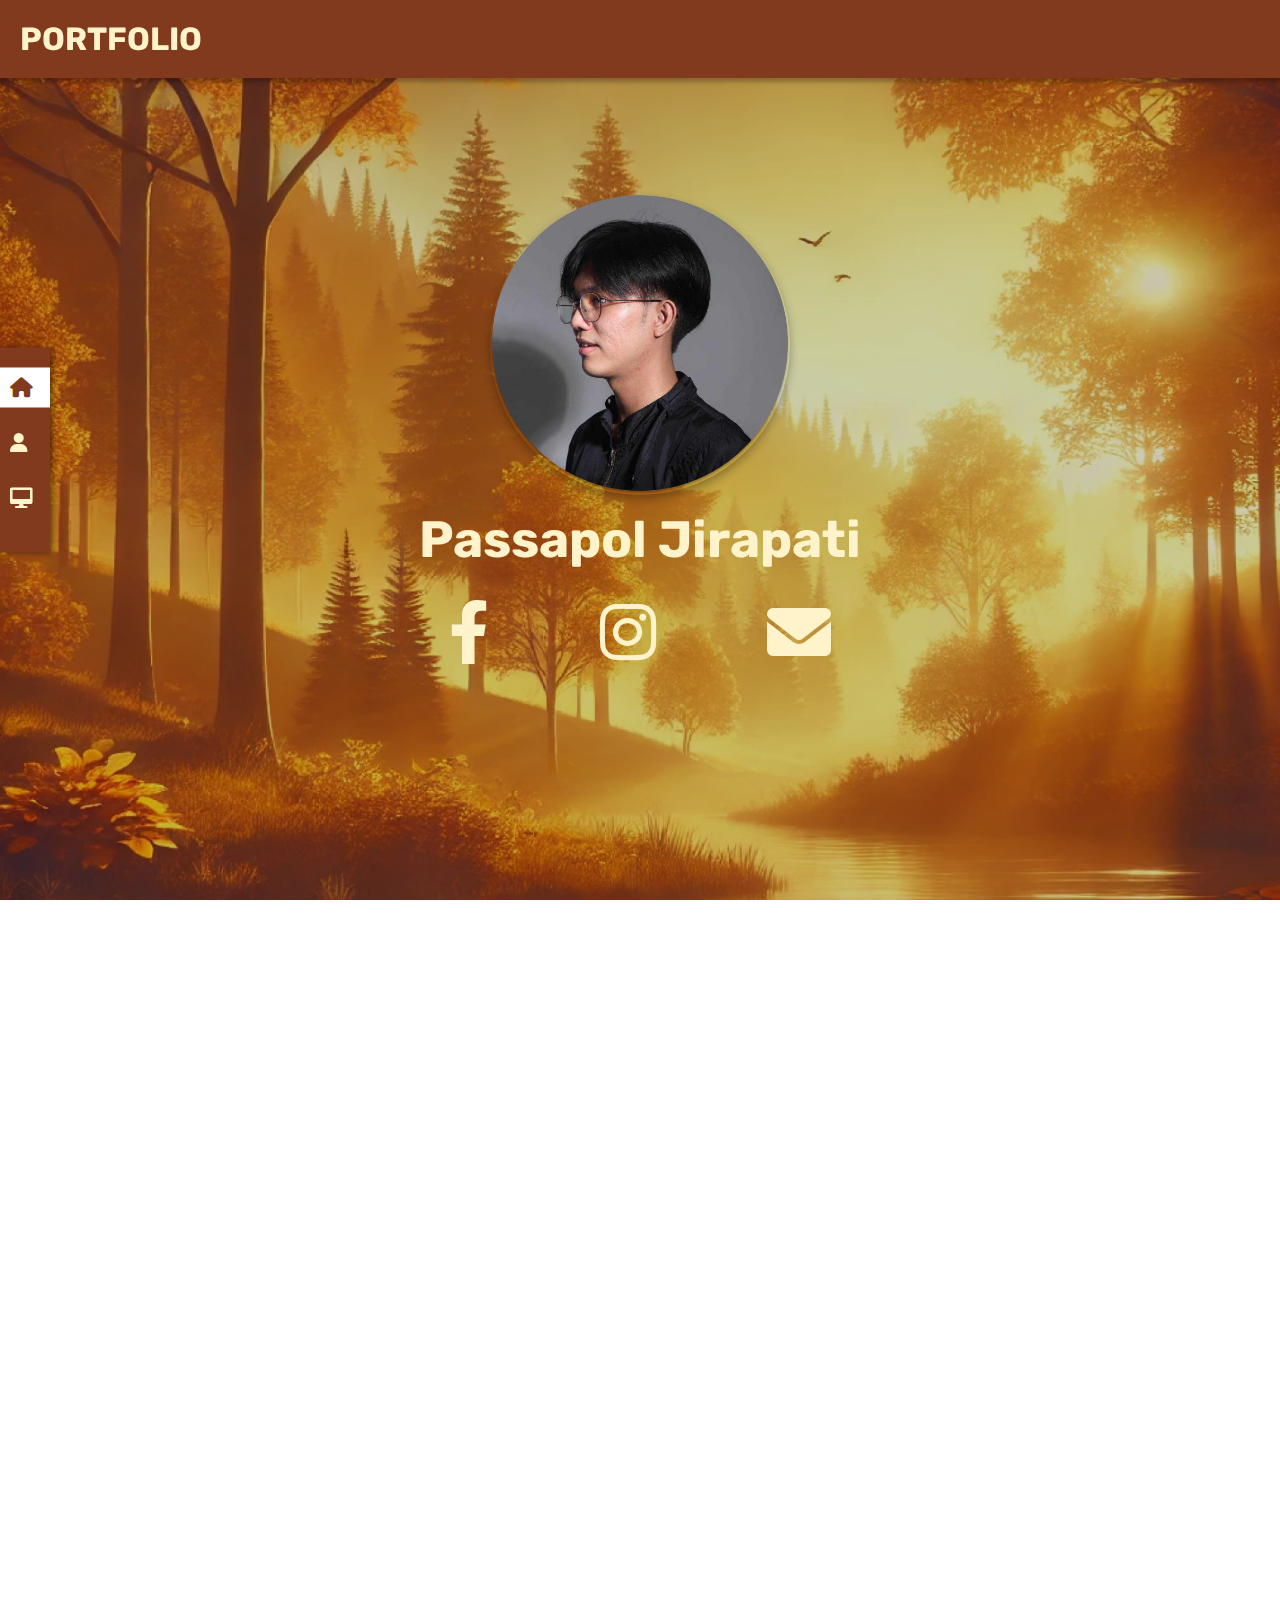
<file: index.html>
<!DOCTYPE html>
<html lang="th">
<head>
    <meta charset="UTF-8">
    <meta name="viewport" content="width=device-width, initial-scale=1.0">
    <title>Portfolio</title>
    <link rel="stylesheet" href="style.css">
    <link rel="preconnect" href="https://fonts.googleapis.com">
    <link rel="stylesheet" href="https://cdnjs.cloudflare.com/ajax/libs/font-awesome/6.0.0-beta3/css/all.min.css">
    <link rel="preconnect" href="https://fonts.gstatic.com" crossorigin>
    <link href="https://fonts.googleapis.com/css2?family=Rubik:ital,wght@0,300..900;1,300..900&display=swap" rel="stylesheet">
    <link rel="stylesheet" href="https://cdnjs.cloudflare.com/ajax/libs/font-awesome/6.0.0-beta3/css/all.min.css">
    <script src="script.js"></script>
</head>
<body>
    <div class="topbar">
        <h1>PORTFOLIO</h1>
    </div>
    <div class="sidebar">
        <ul>
            <li><a href="#home" class="active"><i class="fas fa-house"></i> <span>Home</span></a></li>
            <li><a href="#Profile"><i class="fas fa-user"></i> <span>Profile</span></a></li>
            <li><a href="#Skills"><i class="fas fa-desktop"></i> <span>Skills</span></a></li>
        </ul>
    </div>
    
    <div id="home" class="home">
        <img src="image/BG.png" alt="Home Image" class="full-img">
        <div class="profile-pic">
            <img src="image/profile.png" alt="Profile Picture">
            <p>Passapol Jirapati</p>
            <div class="social-icons">
                <a href="https://www.facebook.com/profile.php?id=100069402494997">
                    <i class="fa-brands fa-facebook-f"></i>
                </a>
                <a href="https://www.instagram.com/passapol_duck/">
                    <i class="fa-brands fa-instagram"></i>
                </a>
                <a href="mailto:apec.opal2547@gmail.com">
                    <i class="fa-solid fa-envelope"></i>
                </a>
            </div>
        </div>
    </div>
        <div id="Profile" class="Profile">
            <h1>About Me</h1>
            <p>Enjoys a variety of hobbies, including playing the guitar, playing video games, 
                swimming, reading comics, and studying about investing.
            </p>
            <div class="icon-container">
                <div class="icon">
                    <div class="circle-icon">
                        <i class="fa-brands fa-bitcoin"></i>
                    </div>
                    <p>NFT</p>
                </div>
                <div class="icon">
                    <div class="circle-icon">
                        <i class="fa-solid fa-money-bill-1-wave"></i>
                    </div>
                    <p>Mutual Fund</p>
                </div>
            </div>
        </div>
    </div>
    <div id="Skills" class="Skills">
        <h1>Skills</h1>
        <div class="skill">
            <p>HTML</p>
            <div class="percent-bar">
                <div class="percent-fill" style="width: 70%;">
                    <span class="percent-text">70%</span>
                </div>
            </div>
        </div>
        <div class="skill">
            <p>JavaScript</p>
            <div class="percent-bar">
                <div class="percent-fill" style="width: 60%;">
                    <span class="percent-text">60%</span>
                </div>
            </div>
        </div>
        <div class="skill">
            <p>CSS</p>
            <div class="percent-bar">
                <div class="percent-fill" style="width: 80%;">
                    <span class="percent-text">80%</span>
                </div>
            </div>
        </div>
        <div class="skill">
            <p>OBS Studio</p>
            <div class="percent-bar">
                <div class="percent-fill" style="width: 80%;">
                    <span class="percent-text">80%</span>
                </div>
            </div>
        </div>
        <div class="skill">
            <p>Unity</p>
            <div class="percent-bar">
                <div class="percent-fill" style="width: 70%;">
                    <span class="percent-text">70%</span>
                </div>
            </div>
        </div>
        <button id="openPopupBtn">Assignments</button>
    </div>
    <div id="popup" class="popup">
        <div class="popup-content">
          <a href="assignment3/recipe.html">Assignment3</a>
          <a href="assignment4/recipe.html">Assignment4</a>
          <a href="assignment5/index.html">Assignment5</a>
          <a href="assignment6/register.html">Assignment6</a>
          <a href="assignment7/index.html">Assignment7</a>
        </div>
    </div>
</body>
</html>
</file>
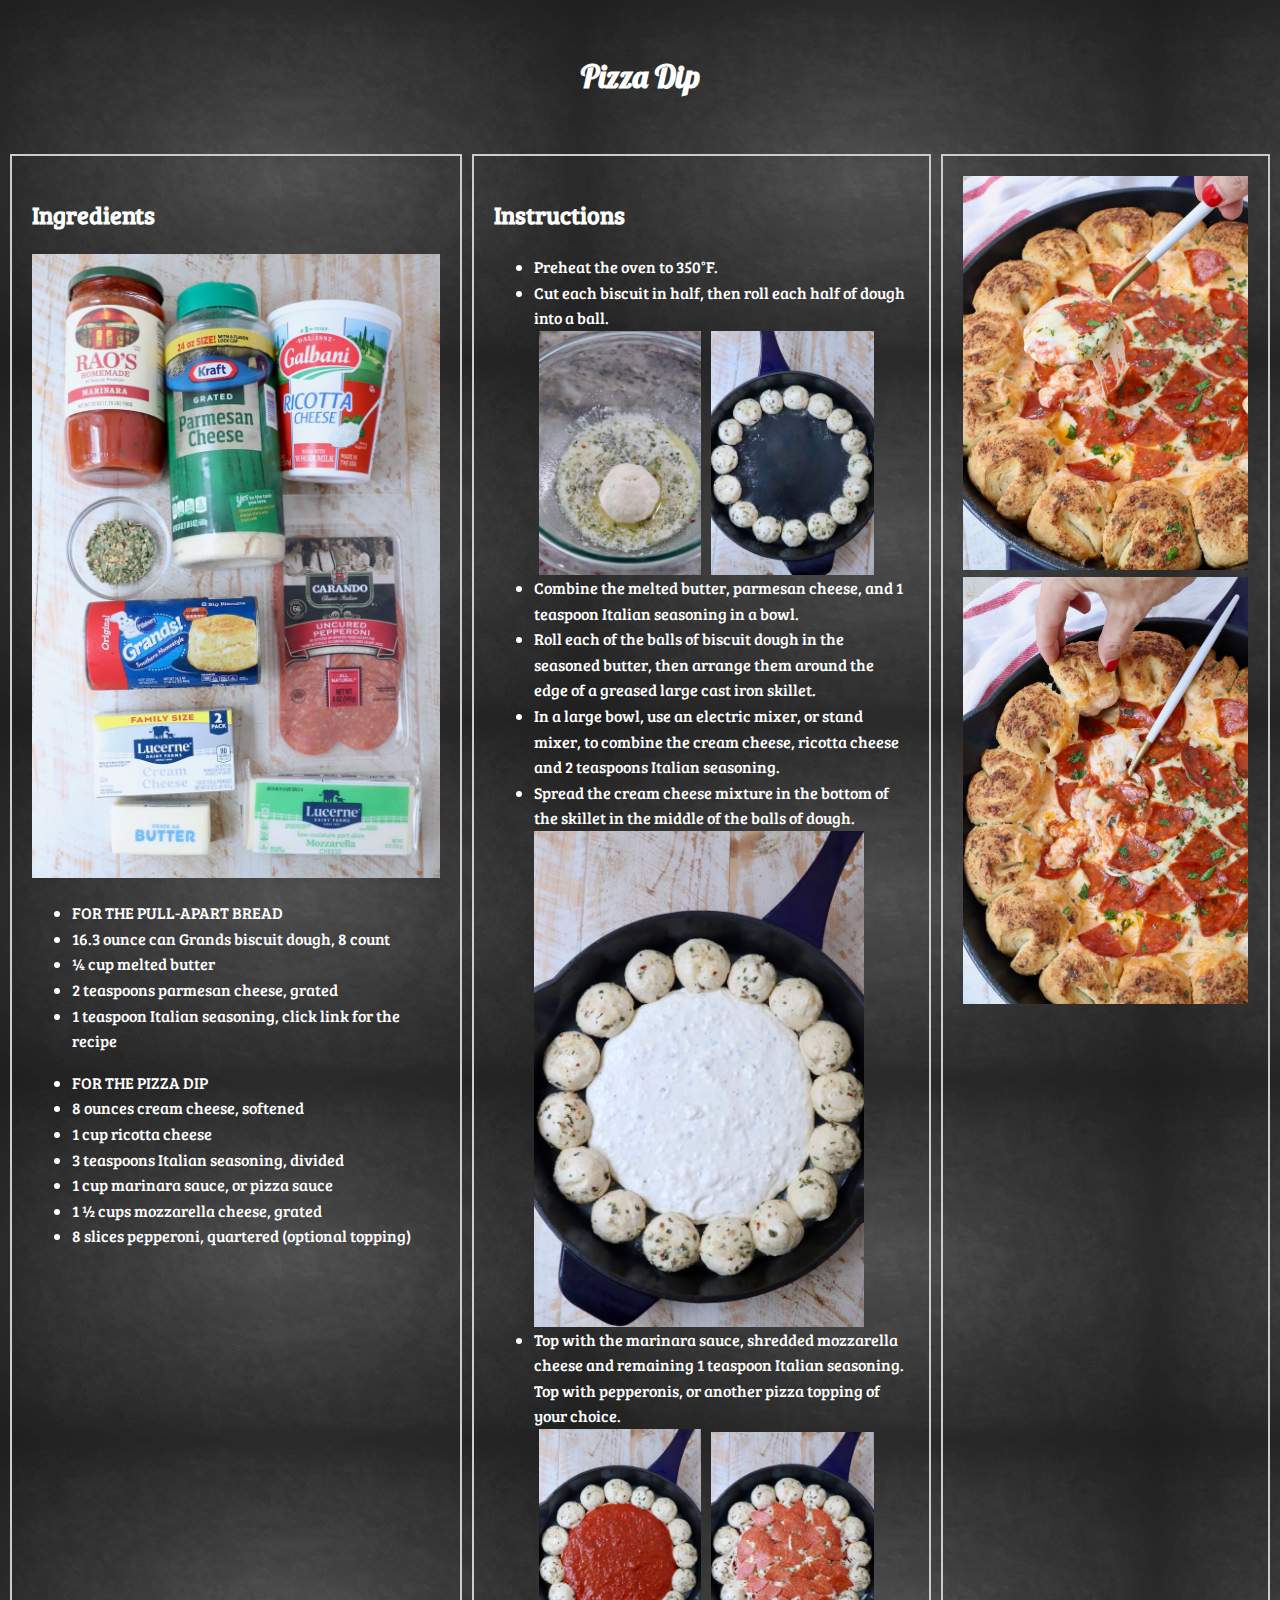
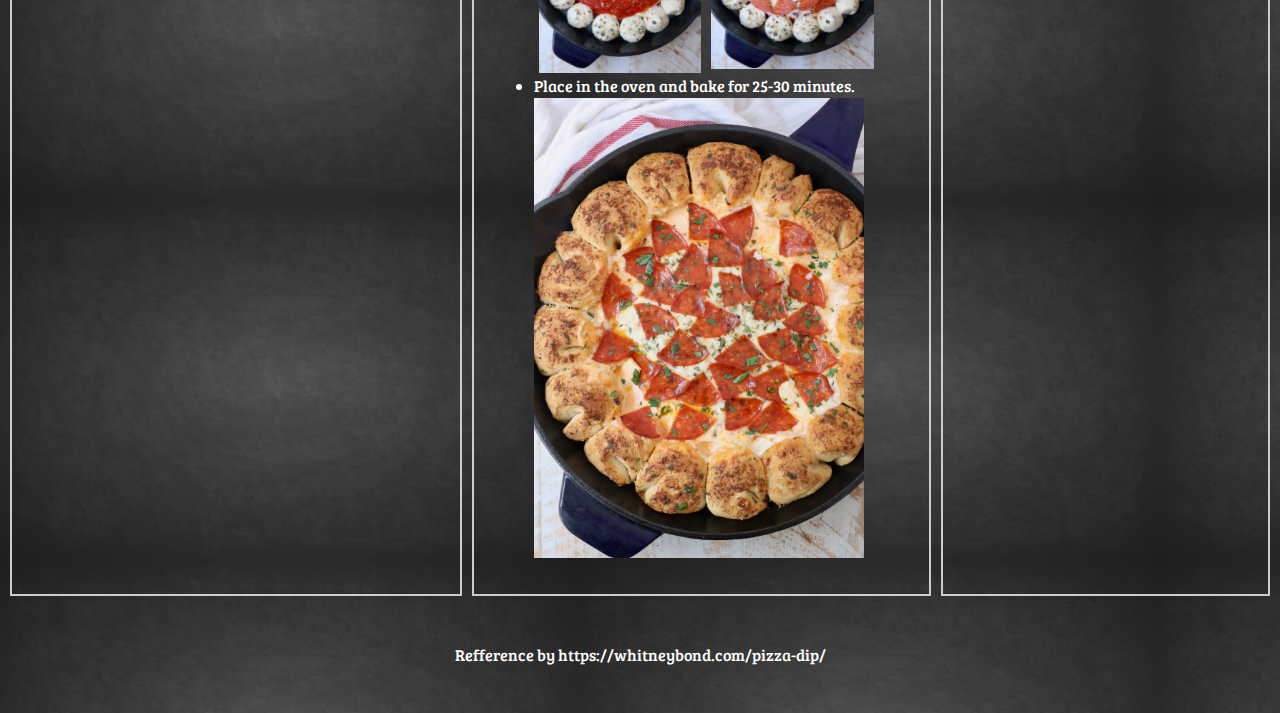
<file: assignment4/index.html>
<!DOCTYPE html>
<html lang="en">
<head>
    <meta charset="UTF-8">
    <meta http-equiv="X-UA-Compatible" content="IE=edge">
    <title>Pizza Dip</title>
    <meta name="viewport" content="width=device-width, initial-scale=1.0">
    <link rel="stylesheet" href="main.css">
	<link rel="preconnect" href="https://fonts.googleapis.com">
	<link rel="preconnect" href="https://fonts.gstatic.com" crossorigin>
    <link href="https://fonts.googleapis.com/css2?family=Lobster&display=swap" rel="stylesheet"></head>
    <link href="https://fonts.googleapis.com/css2?family=Bree+Serif&family=Lobster&display=swap" rel="stylesheet">

    <body>
    <div class="grid-container">
        <div id="header">
            <h1>Pizza Dip</h1>
        </div>
        <div id="main1">
            <h2>Ingredients</h2>
            <img src="pic/pizza-dip-1.jpeg" alt="pizza-dip-1">
            <ul>
                <li>FOR THE PULL-APART BREAD</li>
                <li>16.3 ounce can Grands biscuit dough, 8 count</li>
                <li>¼ cup melted butter</li>
                <li>2 teaspoons parmesan cheese, grated</li>
                <li>1 teaspoon Italian seasoning, click link for the recipe</li>
            </ul>
            <ul>
                <li>FOR THE PIZZA DIP</li>
                <li>8 ounces cream cheese, softened</li>
                <li>1 cup ricotta cheese</li>
                <li>3 teaspoons Italian seasoning, divided</li>
                <li>1 cup marinara sauce, or pizza sauce</li>
                <li>1 ½ cups mozzarella cheese, grated</li>
                <li>8 slices pepperoni, quartered (optional topping)</li>    
            </ul>
			
        </div>
        <div id="main2">
            <h2>Instructions</h2>
            <ul>
                <li>Preheat the oven to 350°F.</li>
                <li>Cut each biscuit in half, then roll each half of dough into a ball.</li>
				<div class="fleximg">
					<img src="pic/pizza-dip-2.jpeg" alt="pizza-dip-2">
					<img src="pic/pizza-dip-3.jpeg" alt="pizza-dip-3">
				</div>
                <li>Combine the melted butter, parmesan cheese, and 1 teaspoon Italian seasoning in a bowl.</li>
                <li>Roll each of the balls of biscuit dough in the seasoned butter, then arrange them around the edge of a greased large cast iron skillet.</li>
                <li>In a large bowl, use an electric mixer, or stand mixer, to combine the cream cheese, ricotta cheese and 2 teaspoons Italian seasoning.</li>
                <li>Spread the cream cheese mixture in the bottom of the skillet in the middle of the balls of dough.</li>
				<div class="fleximg2">
					<img src="pic/pizza-dip-4.jpeg" alt="pizza-dip-4">
				</div>	
                <li>Top with the marinara sauce, shredded mozzarella cheese and remaining 1 teaspoon Italian seasoning. Top with pepperonis, or another pizza topping of your choice.</li>
				<div class="fleximg">
					<img src="pic/pizza-dip-5.jpeg" alt="pizza-dip-5">
					<img src="pic/pizza-dip-7.jpeg" alt="pizza-dip-7">
				</div>
				<li>Place in the oven and bake for 25-30 minutes.</li>
				<div class="fleximg2">
					<img src="pic/pizza-dip-8.jpeg" alt="pizza-dip-8">
				</div>
            </ul>
        </div>
        <div id="right">
			<img src="pic/pizza-dip-22.jpeg" alt="pizza-dip-22">
			<img src="pic/pizza-dip-27.jpeg" alt="pizza-dip-27">
		</div>
        <div id="footer">            
			<p>Refference by  <a href="https://whitneybond.com/pizza-dip/" target="_blank">https://whitneybond.com/pizza-dip/</a></p>
		</div>
    </div>
</body>
</html>
</file>
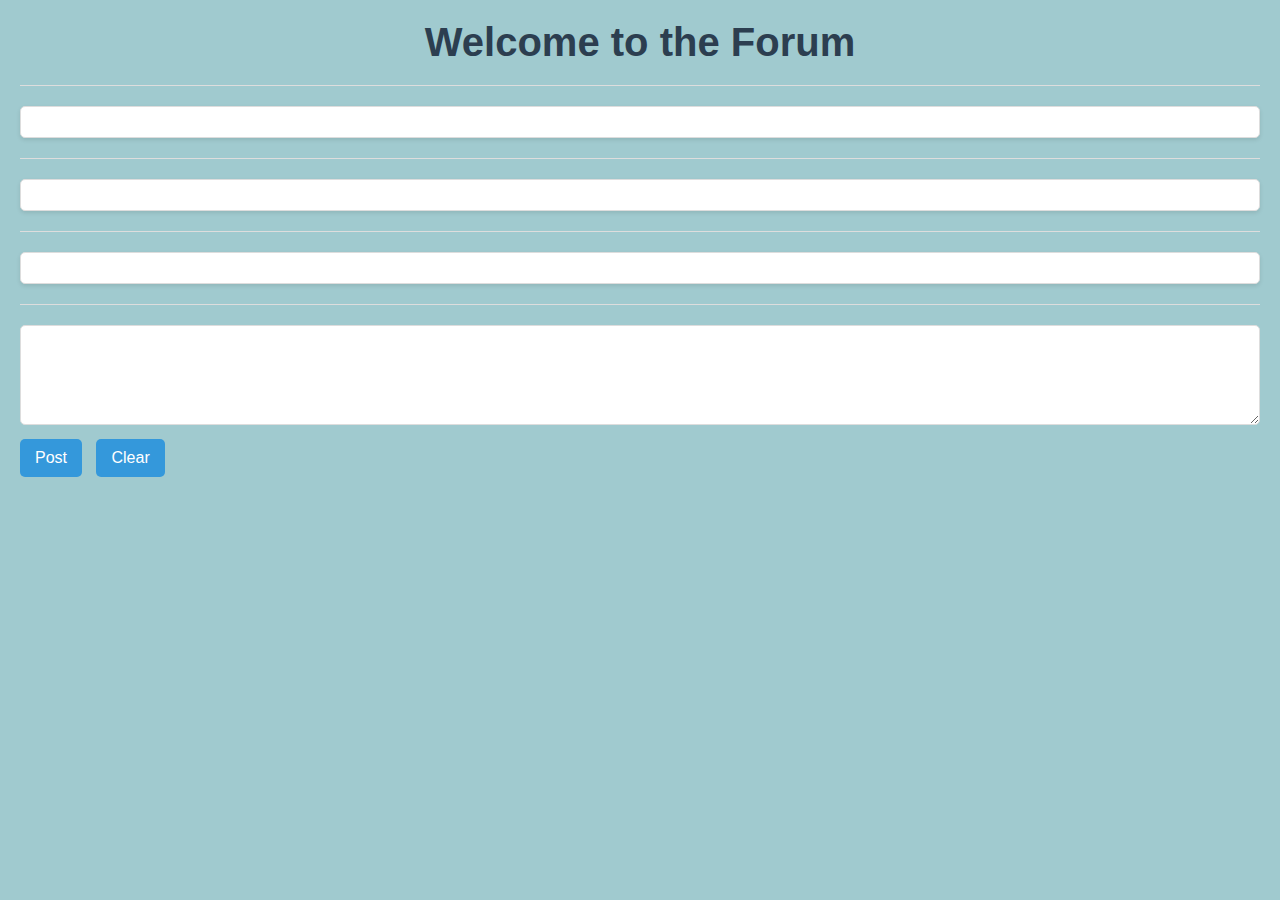
<file: assignment5/index.html>
<!DOCTYPE html>
<html>
<head>
	<meta charset='utf-8'>
	<meta http-equiv='X-UA-Compatible' content='IE=edge'>
	<title>Blogger</title>
	<meta name='viewport' content='width=device-width, initial-scale=1'>
	<link rel='stylesheet' type='text/css' media='screen' href='main.css'>
	<script src='main.js'></script>
</head>
<body>
	<h1 id="top"></h1>
	<hr>
	<div id="topic"></div>
	<hr>
	<div id="reply1"></div>
	<hr>
	<div id="reply2"></div>
	<hr>
	<textarea name="message" id="message"></textarea> 
	<br/>
	<button type="button" onclick="postFunction()">Post</button>
	<button type="button" onclick="clearFunction()">Clear</button>
	
</body>
</html>
</file>
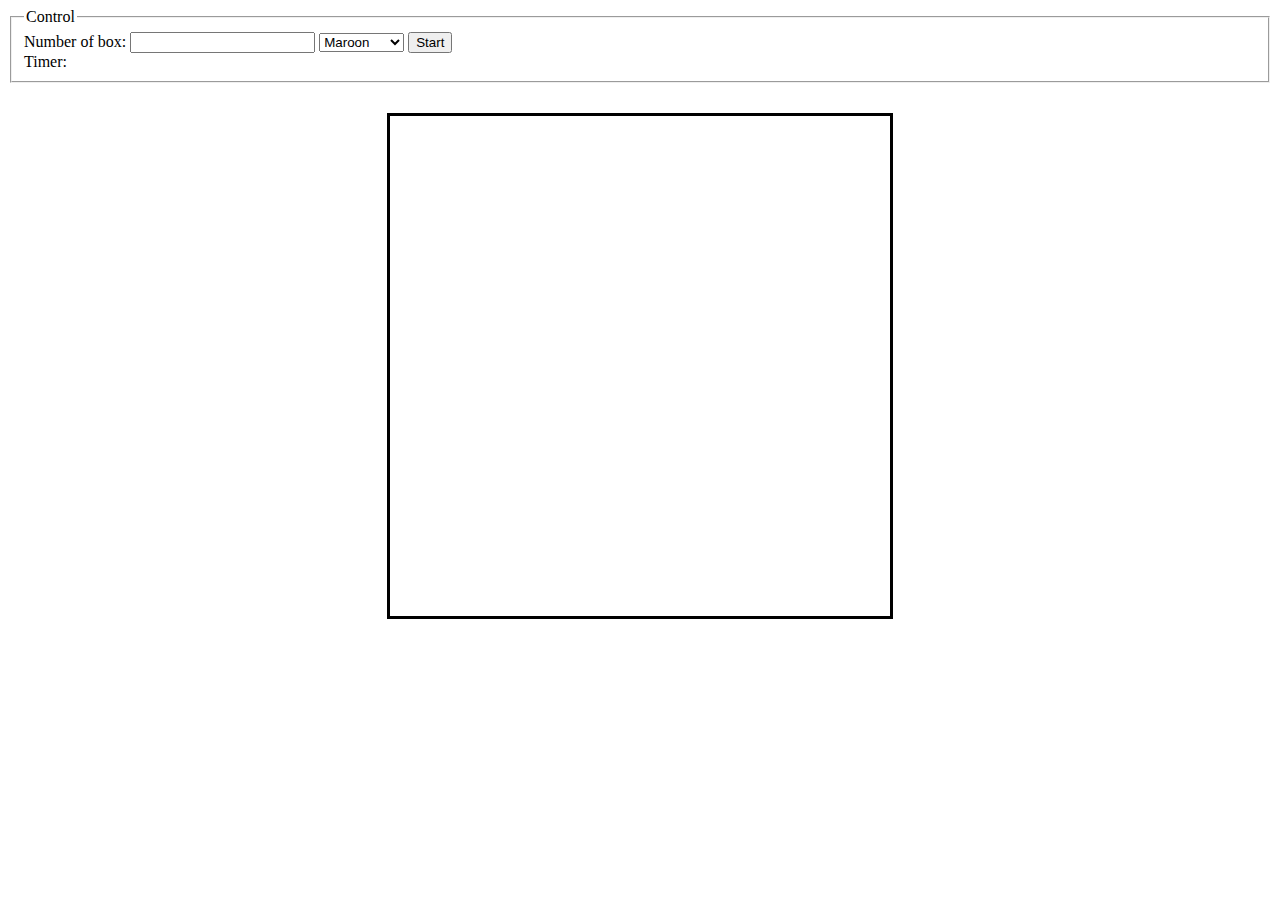
<file: assignment7/index.html>
<!DOCTYPE html>
<html>
	<head>
		<meta charset="UTF-8">
		<title>Square game</title>
		<script type="text/javascript" src="game.js"></script>
		<link rel="stylesheet" type="text/css" href="game.css">
	</head>
	<body>
		<!-- these codes were adapted from https://courses.cs.washington.edu/courses/cse154/17sp/lecture/more-dom/code/squares.html  -->

		<fieldset>
			<legend>Control</legend>
			Number of box: 
			<input type="text" name="numbox" id="numbox">
			<select name="color" id = "color">
				<option value="maroon">Maroon</option>
				<option value="lightgreen">Lightgreen</option>
				<option value="magenta">Magenta</option>
			</select>
			<button id="start">Start</button>
			<div id="timerClock"> Timer:
				<div id="clock"></div>
			</div>
		</fieldset>

		
		

		<div id="container">
			<div id="layer"></div>
		</div>
	
	</body>
</html>
</file>
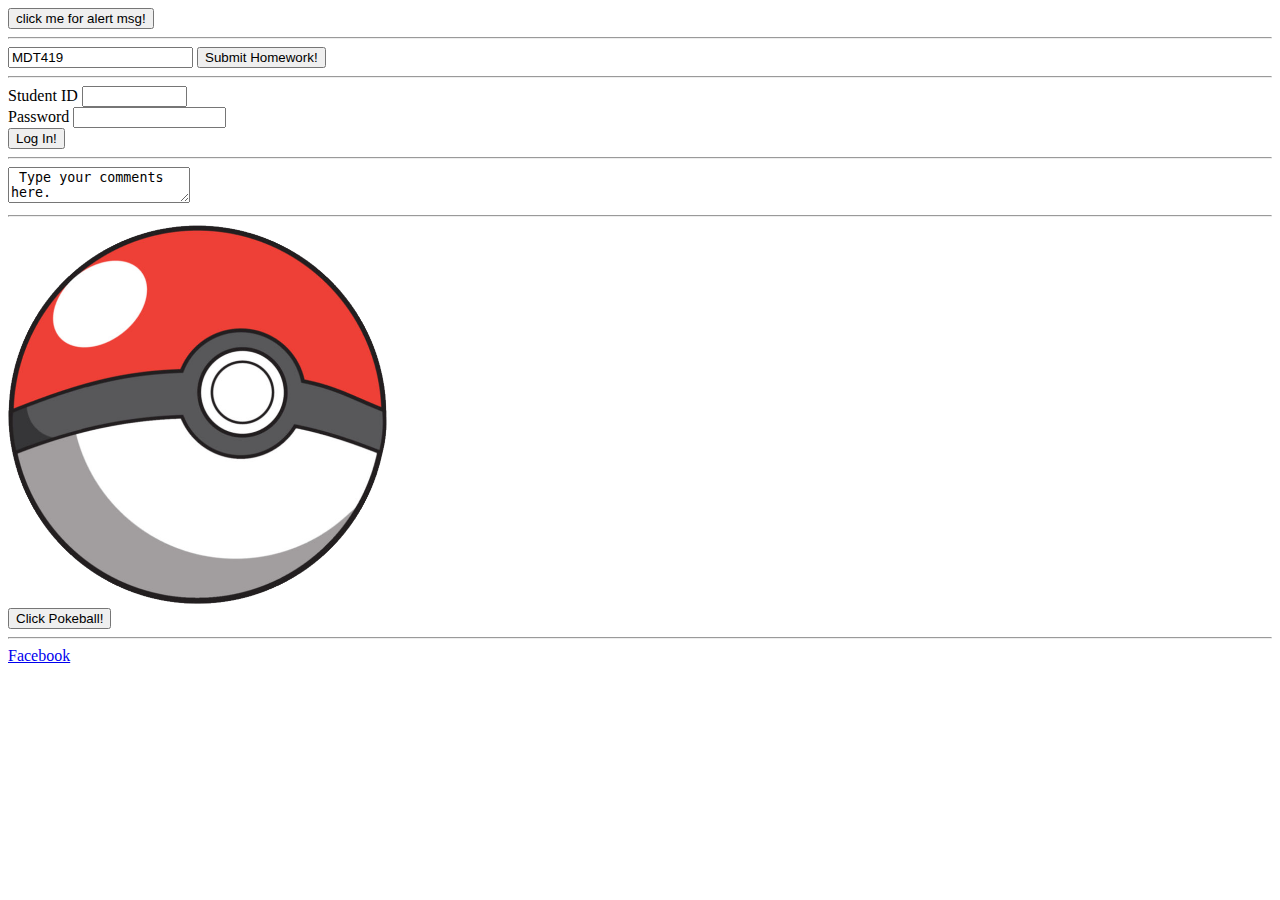
<file: assignment5/JS-1/index.html>
<!DOCTYPE html>
<html>
<head>
	<meta charset='utf-8'>
	<meta http-equiv='X-UA-Compatible' content='IE=edge'>
	<title>JavaScript</title>
	<meta name='viewport' content='width=device-width, initial-scale=1'>
	<link rel='stylesheet' type='text/css' media='screen' href='main.css'>
	<script src='main.js'></script>
</head>
<body>

	<button onclick="myFunction()"> click me for alert msg!</button>
	<hr>

	<input type="text" name="input_val" value="MDT419" /> 
	<input type="submit" value="Submit Homework!" /><br>
	<hr>

	Student ID <input type="text" size="10" maxlength="8" />  <br> 
	Password <input type="password" size="16" />  <br>
	<input type="submit" value="Log In!" /><br>
	<hr>

	<textarea > Type your comments here. </textarea>
	<hr>

	<div>
		<img id="img01" src="pic/pokemon-ball.png" alt="a pokeball" /> 
	</div>
	<button onclick="changeImage();">Click Pokeball!</button>
	<hr>

	<a id="tw-link" href="http://www.twitter.com">Facebook</a>

</body>
</html>
</file>
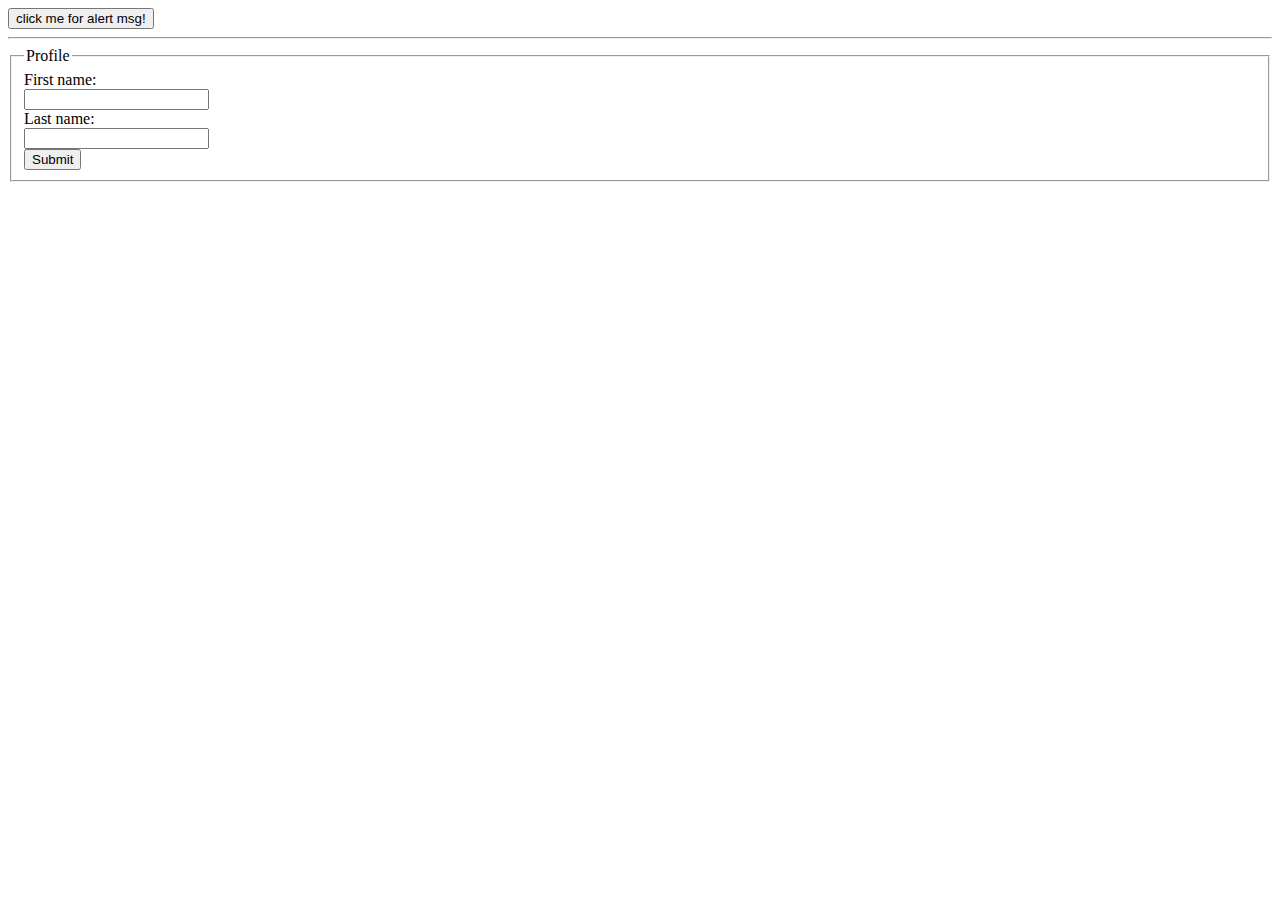
<file: assignment5/JS-2/index.html>
<!DOCTYPE html>
<html lang="en">
<head>
	<meta charset="UTF-8">
	<meta http-equiv="X-UA-Compatible" content="IE=edge">
	<meta name="viewport" content="width=device-width, initial-scale=1.0">
	<title>JavaScript 2</title>
	<script src="main.js"></script>
</head>
<body>
	<button id="clickme">click me for alert msg!</button>
		<hr>

		<form action="index.html" id="myForm" name="myForm">
			<fieldset>
				<legend>Profile</legend>
				  First name:<br>
				  <input type="text" name="firstname" required><br>
				  Last name:<br>
				  <input type="text" name="lastname">
				  <br>
				  <input type="submit" value="Submit">
			</fieldset>
		  
		</form>
</body>
</html>
</file>
<file: style.css>
html,body {
    margin: 0;
    padding: 0;
    font-family: "Rubik", sans-serif;
    overflow-x: hidden;
    height: 100%;
}

.topbar {
    background: #813A1E;
    box-shadow: 0px 4px 4px 0px rgba(0, 0, 0, 0.25);
    padding: 20px;
    color: #FEF3CA;
    text-align: left;
    position: fixed;
    top: 0;
    left: 0;
    right: 0;
    z-index: 1000;
}

.sidebar {
    position: fixed;
    top: 50%;
    left: 0;
    transform: translateY(-50%);
    width: 100%;
    max-width: 50px;
    background-color: #813A1E;
    color: #FEF3CA;
    padding: 20px 0;
    box-shadow: 2px 0px 5px rgba(0, 0, 0, 0.5);
    z-index: 2;
    transition: max-width 0.3s ease;
}

.sidebar:hover {
    max-width: 200px;
}

.sidebar ul {
    list-style-type: none;
    padding: 0;
    margin: 0;
}

.sidebar li {
    margin-bottom: 15px;
    text-align: left;
}

.sidebar a {
    color: #FEF3CA;
    text-decoration: none;
    display: flex;
    align-items: center;
    padding: 10px;
    white-space: nowrap;
    overflow: hidden;
    transition: background-color 0.3s ease;
}

.sidebar a:hover {
    background-color: #F0C015AB;
}

.sidebar a.active {
    background-color: #FFFFFF;
    color: #813A1E;
}

.sidebar a i {
    margin-right: 10px;
    font-size: 20px;
}

.sidebar a span {
    display: none;
}

.sidebar:hover a span {
    display: inline;
}

.topbar h1 {
    margin: 0;
}

.home {
    position: relative;
    display: flex;
    flex-direction: column;
    justify-content: flex-start;
    align-items: center;
    height: 100vh;
    padding-top: 75px;
    overflow: hidden;
}

.full-img {
    width: 100%;
    height: 100vh;
    object-fit: cover;
    display: block;
}

.profile-pic {
    position: absolute;
    top: 20%;
    text-align: center;
    z-index: 1;
}

.profile-pic img {
    width: 100%;
    max-width: 300px;
    height: auto;
    border-radius: 50%;
    box-shadow: 0px 4px 10px rgba(0, 0, 0, 0.3);
}

.profile-pic p {
    margin: 10px 0 30px;
    color: #FEF3CA; 
    font-weight: bold;
    font-size: 4vw;
}

.social-icons {
    display: flex;
    justify-content: center;
    gap: 111px;
    color: #FEF3CA;
}
.social-icons a{
    color: #FEF3CA;
}

.social-icons i {
    font-size: 5vw;
    cursor: pointer;
}

.social-icons i:hover {
    color: #F0C015;
}

.Profile {
    display: flex;            
    flex-direction: column;      
    align-items: center;       
    text-align: center;         
    color: #FEF3CA;
    width: 100%;
    max-width: 1096px;
    margin: 0 auto;              
    padding: 80px 20px 20px 20px;           
}

.Profile h1{
    font-size: 4vw;
}
.Profile p{
    font-size: 3.5vw;
    padding: 8px 30px 8px 30px;
}
.Profile p , .Profile h1{
    color: #813A1E;
}

.icon-container {
    display: flex;
    justify-content: center;
    gap: 30px;
    margin-top: 20px;
}

.icon {
    display: flex;
    flex-direction: column;
    align-items: center;
}

.circle-icon {
    background-color: white;
    border: 2px solid #692C1D;
    border-radius: 50%;
    padding: 20px;
    display: flex;
    justify-content: center;
    align-items: center;
    width: 100px;
    height: 100px;
}

.circle-icon i {
    font-size: 40px;
    color: #692C1D;
}

.Skills {
    margin-top: 20px;
    color: #FEF3CA;
    align-items: center;       
    text-align: center;  
}

.skill {
    margin-bottom: 20px;
}

.percent-bar {
    background-color: #FEF3CA;
    border-radius: 20px;
    position: relative;
    height: 30px;
    overflow: hidden;
}

.percent-fill {
    background-color: #A26D59;
    height: 100%;
    border-radius: 20px;
    position: relative;
    display: flex;
    justify-content: center;
    align-items: center;
}

.percent-text {
    position: absolute;
    color: #FEF3CA;
    font-weight: bold;
    font-size: 1vw;
    border-radius: 50%;
    background-color: #A26D59;
    width: 100%;
    max-width: 30px;
    height: 30px;
    display: flex;
    justify-content: center;
    align-items: center;
    top: 50%;
    left: calc(100% - 30px);
    transform: translateY(-50%);
    box-shadow: 0px 4px 4px 0px rgba(0, 0, 0, 0.25);
}

.Skills{
    background-color: #692C1D;
    padding: 20px 80px 20px 80px;   
      
}
.Skills h1{
    font-size: 4vw;
    align-items: center;       
    text-align: center;     
}
.Skills p{
    font-size: 3vw;
    text-align: left;
}
.Skills button {
    margin: 0 auto;
    background-color: #F0C015;
    border: none;
    border-radius: 8px;
    font-size: 3vw;
    padding: 8px;
    color: #FEF3CA;
    text-shadow: 0px 4px 4px 0px #00000040;
    box-shadow: 0px 4px 4px 0px #00000040;
    box-sizing: border-box;
    align-items: center;       
    text-align: center; 
    margin: 20px 0;
    cursor: pointer;
}

.popup {
    display: none; 
    position: fixed;
    z-index: 999; 
    left: 0; 
    top: 0; 
    width: 100%; 
    height: 100%; 
    background-color: rgba(0, 0, 0, 0.8);
}

.popup-content {
    background-color: #FEF3CA; 
    padding: 20px; 
    border: none; 
    text-align: center; 
    display: flex; 
    flex-direction: column; 
    align-items: center; 
    justify-content: center; 
    border-radius: 10px; 
    width: auto;
    max-width: 100%;
    position: absolute;
    left: 50%; 
    top: 50%; 
    transform: translate(-50%, -50%);
    box-shadow: 0 4px 20px rgba(0, 0, 0, 0.7);
    box-sizing: border-box;
}

.popup-content a {
    font-size: 3vw; 
    color: #813A1E; 
    text-decoration: none; 
}
.popup-content a:hover {
    font-size: 3vw; 
    color: #FF8C00;
    text-decoration: none;
    transition: color 0.3s ease;
}
</file>
<file: assignment4/main.css>
body {
    font-family: Arial, sans-serif;
    line-height: 1.6;
    margin: 0;
    padding: 0;
    display: flex;
    justify-content: center;
    align-items: center;
    min-height: 100vh;
    background-color: #0e0f11;
    
}

.grid-container {
    display: grid;
    grid-template-areas:
        "header header header"
        "main1 main2 right"
        "footer footer footer";
    grid-gap: 10px;
    padding: 10px;
    width: 100%;
    height: 100%;
    box-sizing: border-box;
    background-image: url(pic/bg.jpg);
    
}

#header {
    grid-area: header;
    font-family: "Lobster", sans-serif;
    color: #fff;
    padding: 20px;
    text-align: center;
}

#main1 {
    grid-area: main1;
    border: 2px solid #ccc;
    color: #0e0f11;
    padding: 20px;
    color: #fff;
    font-family: "Bree Serif", serif;
}

#main2 {
    grid-area: main2;
    color: #0e0f11;
    border: 2px solid #ccc;
    padding: 20px;
    color: #fff;
    font-family: "Bree Serif", serif;
}

#right {
    grid-area: right;
    border: 2px solid #ccc;
    color: #0e0f11;
    padding: 20px;
    text-align: center;
    
    color: #fff;
    font-family: "Bree Serif", serif;
}

img {
    width: 100%;
    height: auto;
    object-fit: contain;
}

#footer {
    grid-area: footer;
    
    color: #0e0f11;
    padding: 20px;
    text-align: center;
   
    color: #fff;
     text-decoration: none;
     font-family: "Bree Serif", serif;
}
#footer a {
    text-decoration: none;
    color: #fff;
}


.fleximg {
    display: flex;
    flex-wrap: wrap;
    gap: 10px;
    justify-content: center;
    margin-right: 30px;
}

.fleximg img {
    flex: 1 1 calc(50% - 10px);
    max-width: calc(50% - 10px);
    height: auto;
}

.fleximg2 {
    display: flex;            
    justify-content: center;  
    align-items: center;      
    margin-right: 45px;       
    flex-wrap: wrap;          
}

.fleximg2 img {
    max-width: 378px;         
    height: auto;            
}

@media (max-width: 1024px) {
    .grid-container {
        grid-template-areas:
            "header header"
            "main1 main2"
            "right right"
            "footer footer";
    }
}

@media (max-width: 768px) {
    .grid-container {
        grid-template-areas:
            "header"
            "main1"
            "main2"
            "right"
            "footer";
    }

    .fleximg {
        display: flex;
        flex-wrap: wrap;
        gap: 10px;
    }

    .fleximg img {
        width: 100%;
        margin-bottom: 10px;
    }
}

.grid-container > div {
    position: relative;
}
</file>
<file: assignment5/main.css>
* {
    margin: 0;
    padding: 0;
    box-sizing: border-box;
}

body {
    font-family: Arial, sans-serif;
    background-color: #a0cacf;
    color: #333;
    padding: 20px;
}

h1 {
    text-align: center;
    color: #2c3e50;
    font-size: 2.5em;
    margin-bottom: 20px;
}

hr {
    border: 0;
    border-top: 1px solid #ddd;
    margin: 20px 0;
}

#topic, #reply1, #reply2 {
    background-color: #fff;
    border: 1px solid #ddd;
    border-radius: 5px;
    padding: 15px;
    margin-bottom: 10px;
    box-shadow: 0 2px 4px rgba(0,0,0,0.1);
}

textarea {
    width: 100%;
    height: 100px;
    padding: 10px;
    border: 1px solid #ddd;
    border-radius: 5px;
    resize: vertical; 
    margin-bottom: 10px;
    font-size: 1em;
    font-family: Arial, sans-serif;
}

button {
    background-color: #3498db;
    color: #fff;
    border: none;
    border-radius: 5px;
    padding: 10px 15px;
    font-size: 1em;
    cursor: pointer;
    margin-right: 10px;
    transition: background-color 0.3s ease;
}

button:hover {
    background-color: #2980b9;
}

button:focus {
    outline: none;
}
</file>
<file: assignment7/game.css>
#container {
    margin-top: 30px;
    display: flex;
    justify-content: center;
}

#layer {
    position: relative;
    width: 500px;
    height: 500px;
    border: 3px solid black;
}

.square {
    position: absolute;
    width: 25px;
    height: 25px;
    border: 3px solid black;
}

.maroon {
    background-color: maroon; 
}
.lightgreen {
    background-color: lightgreen; 
}
.magenta {
    background-color: magenta; 
}
</file>
<file: assignment5/JS-1/main.css>
img{
    width: 30%;
}

div .class1{
    border: 2px solid magenta;
    margin: auto;
    width: 50%;
    height: 100px;
}
p{
    border: 2px solid rgb(6, 58, 23);
    margin: auto;
    width: 30%;
    height: 100px;
}
@media only screen and (max-width: 767px){
    .class1{
        border: 2px solid blue;
    }
}
</file>
